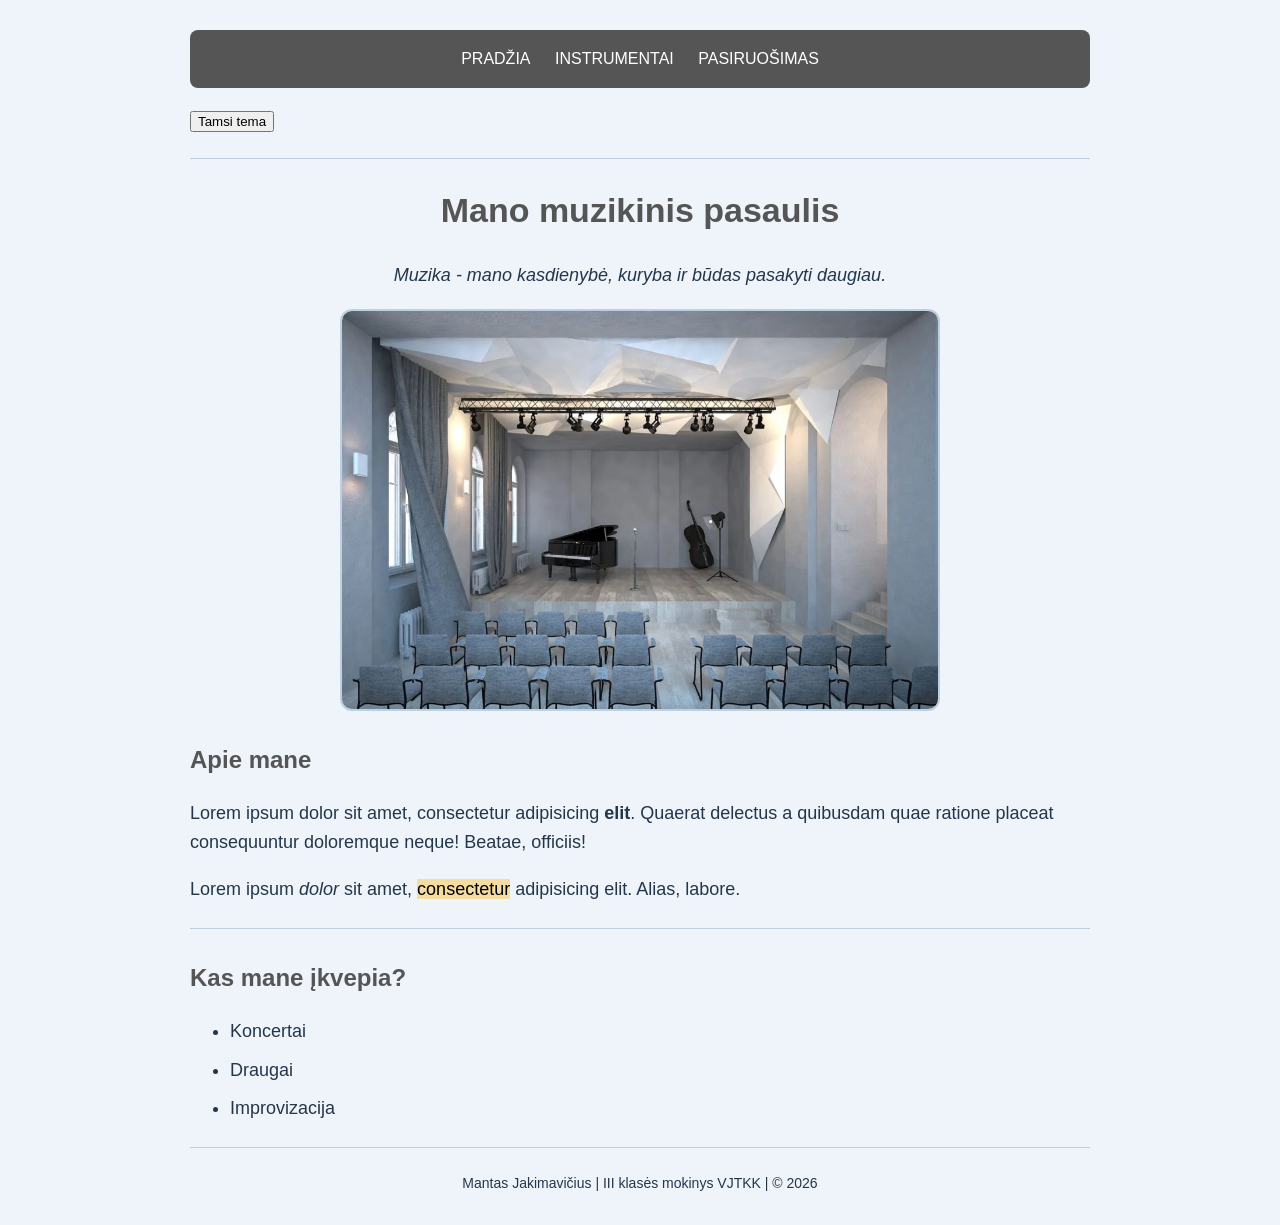
<file: index.html>
<!DOCTYPE html>
<html lang="lt">
<head>
    <meta charset="UTF-8">
    <meta name="viewport" content="width=device-width, initial-scale=1.0">
    <link rel="stylesheet" href="style.css">
    <script src="script.js" defer></script>
    <title>Pradžios puslapis</title>
</head>
<body>
    
    <nav>
        <a href="index.html">PRADŽIA</a>
        <a href="instrumentai.html">INSTRUMENTAI</a>
        <a href="pasiruosimas.html">PASIRUOŠIMAS</a>
    </nav>
    <p><button id="changeTheme" class="toggle-button" type="button" aria-pressed="false">Tamsi tema</button></p>
    <hr>
    <main>
        <h1>Mano muzikinis pasaulis</h1>
        <p class="intro">Muzika - mano kasdienybė, kuryba ir būdas pasakyti daugiau.</p>
        <img class="large" src="img/scena.png" alt="VJTKK scena">

        <h2>Apie mane</h2>
        <p>Lorem ipsum dolor sit amet, consectetur adipisicing <strong>elit</strong>. Quaerat delectus a quibusdam quae ratione placeat consequuntur doloremque neque! Beatae, officiis!</p>
        <p>Lorem ipsum <em>dolor</em> sit amet, <mark>consectetur</mark> adipisicing elit. Alias, labore.</p>
        <hr>

        <h2>Kas mane įkvepia?</h2>
        <ul>
            <li>Koncertai</li>
            <li>Draugai</li>
            <li>Improvizacija</li>
        </ul>
    </main>
    <footer>
        <hr>
        <p>Mantas Jakimavičius | III klasės mokinys VJTKK | &copy; 2026</p>
    </footer>

    
</body>
</html>
</file>
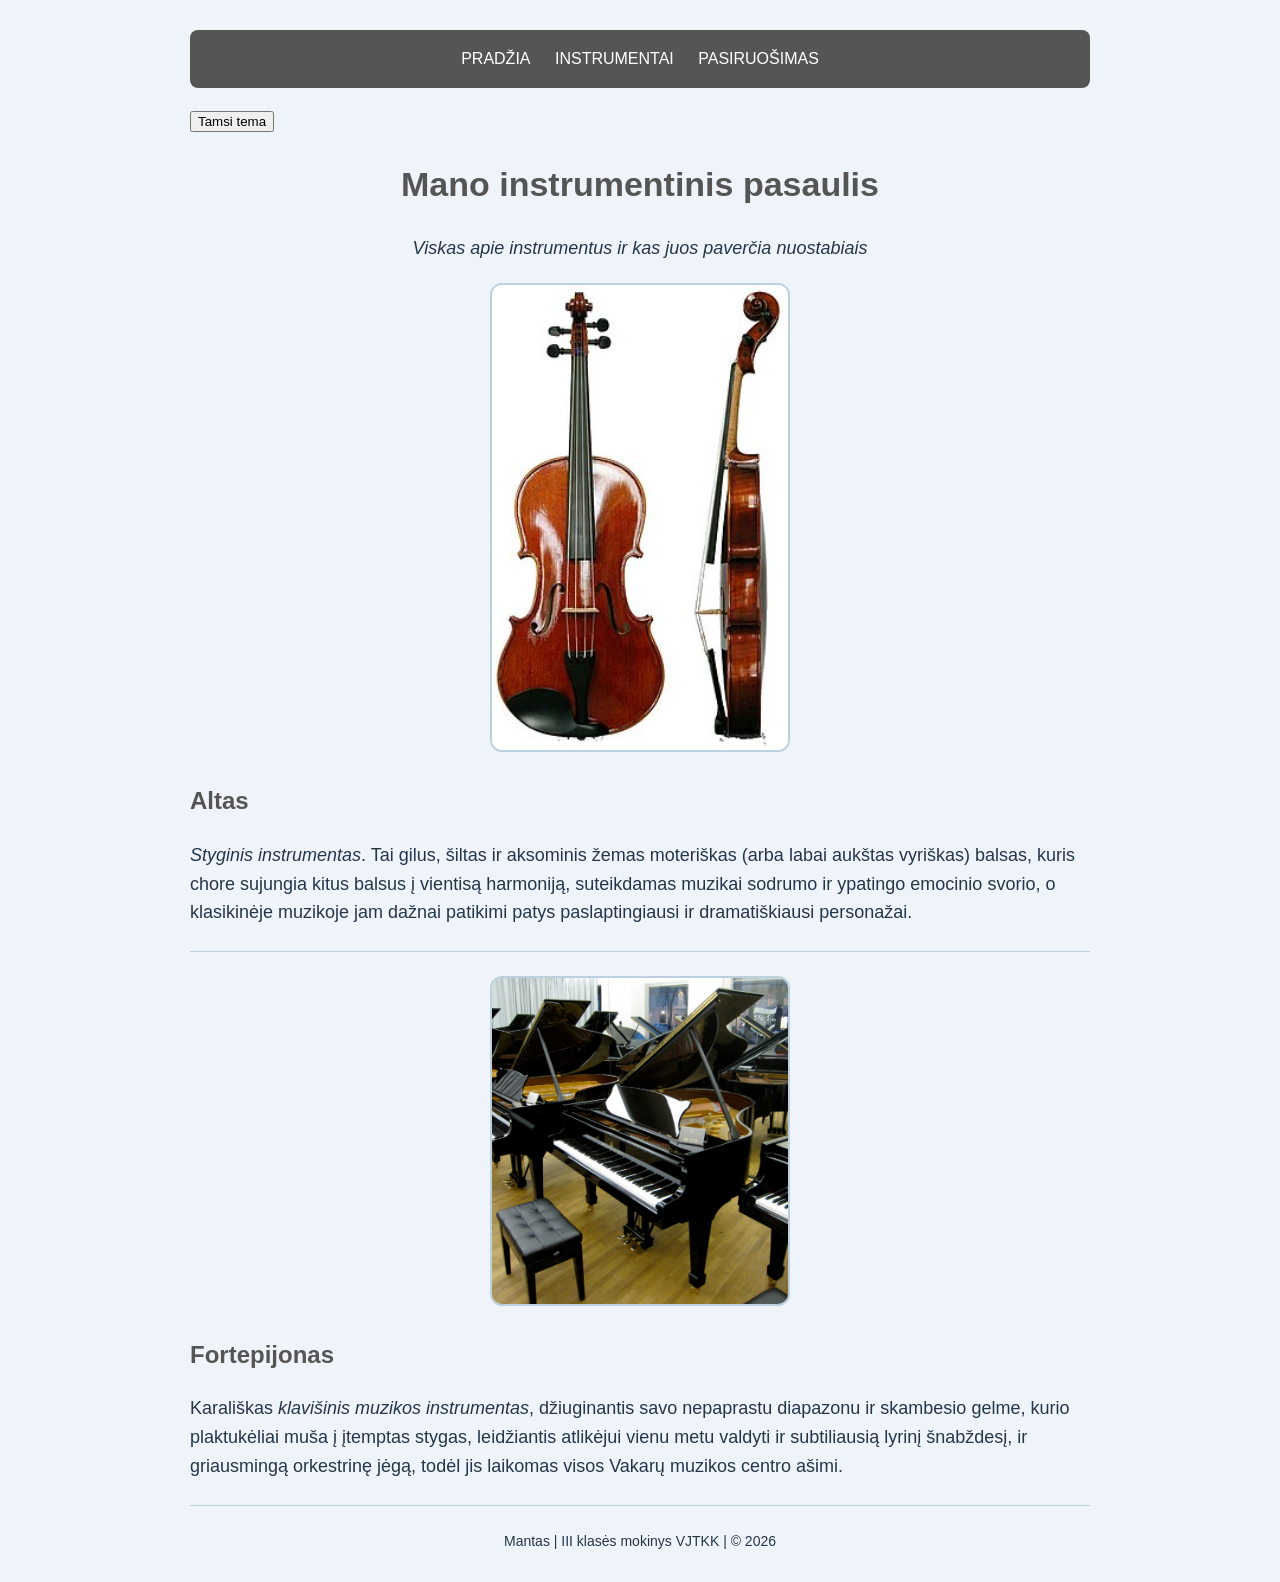
<file: instrumentai.html>
<!DOCTYPE html>
<html lang="lt">
<head>
    <meta charset="UTF-8">
    <meta name="viewport" content="width=device-width, initial-scale=1.0">
    <link rel="stylesheet" href="style.css">
    <script src="script.js" defer></script>
    <title>Instrumentų puslapis</title>
</head>
<body>
    <nav>
        <a href="index.html">PRADŽIA</a>
        <a href="instrumentai.html">INSTRUMENTAI</a>
        <a href="pasiruosimas.html">PASIRUOŠIMAS</a>
    </nav>
    <p><button id="changeTheme" class="toggle-button" type="button" aria-pressed="false">Tamsi tema</button></p>
    <main>
    <h1>Mano instrumentinis pasaulis</h1>
    <p class="intro">Viskas apie instrumentus ir kas juos paverčia nuostabiais</p>
    <img class="instrumentai" src="img/altas.png" alt="altas">
    <h2>Altas</h2>
    <p><em>Styginis instrumentas</em>. Tai gilus, šiltas ir aksominis žemas moteriškas (arba labai aukštas vyriškas) balsas, kuris chore sujungia kitus balsus į vientisą harmoniją, suteikdamas muzikai sodrumo ir ypatingo emocinio svorio, o klasikinėje muzikoje jam dažnai patikimi patys paslaptingiausi ir dramatiškiausi personažai.</p>

    <hr>

    <img class="instrumentai" src="img/pianinas.png" alt="pianinas">
    <h2>Fortepijonas</h2>
    <p>Karališkas <em>klavišinis muzikos instrumentas</em>, džiuginantis savo nepaprastu diapazonu ir skambesio gelme, kurio plaktukėliai muša į įtemptas stygas, leidžiantis atlikėjui vienu metu valdyti ir subtiliausią lyrinį šnabždesį, ir griausmingą orkestrinę jėgą, todėl jis laikomas visos Vakarų muzikos centro ašimi.</p>

    </main>
    <footer>
        <hr>
        <p>Mantas | III klasės mokinys VJTKK | &copy; 2026</p>
    </footer>
</body>
</html>
</file>
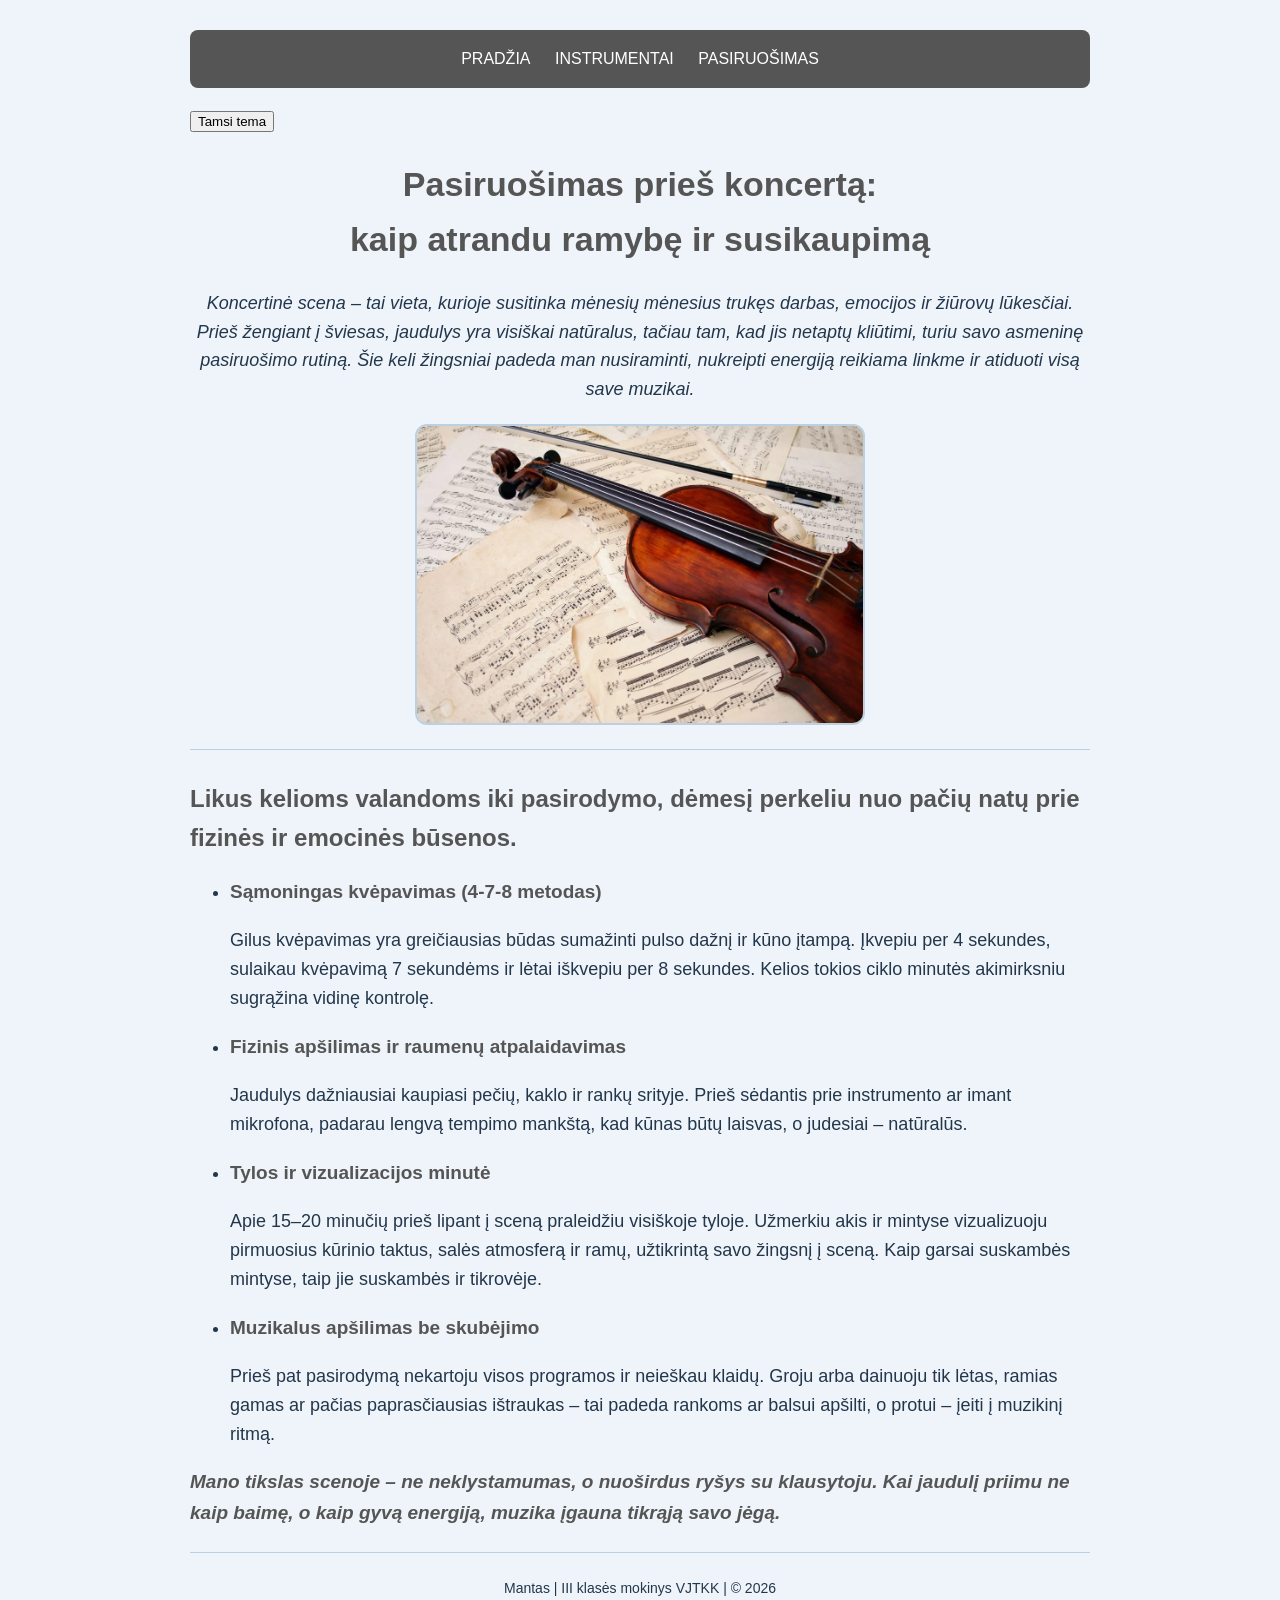
<file: pasiruosimas.html>
<!DOCTYPE html>
<html lang="lt">
<head>
    <meta charset="UTF-8">
    <meta name="viewport" content="width=device-width, initial-scale=1.0">
    <link rel="stylesheet" href="style.css">
    <script src="script.js" defer></script>
    <title>Pasiruošimo puslapis</title>
</head>
<body>
    <nav>
        <a href="index.html">PRADŽIA</a>
        <a href="instrumentai.html">INSTRUMENTAI</a>
        <a href="pasiruosimas.html">PASIRUOŠIMAS</a>
    </nav>
    <p><button id="changeTheme" class="toggle-button" type="button" aria-pressed="false">Tamsi tema</button></p>
    <main>
    <h1>Pasiruošimas prieš koncertą: <br> kaip atrandu ramybę ir susikaupimą</h1>
    <p class="intro">Koncertinė scena – tai vieta, kurioje susitinka mėnesių mėnesius trukęs darbas, emocijos ir žiūrovų lūkesčiai. Prieš žengiant į šviesas, jaudulys yra visiškai natūralus, tačiau tam, kad jis netaptų kliūtimi, turiu savo asmeninę pasiruošimo rutiną. Šie keli žingsniai padeda man nusiraminti, nukreipti energiją reikiama linkme ir atiduoti visą save muzikai.</p>
    <img class="pasiruosimas" src="img/pasiruosimas.png" alt="boom">
    <hr>

    <h2>Likus kelioms valandoms iki pasirodymo, dėmesį perkeliu nuo pačių natų prie fizinės ir emocinės būsenos.</h2>

    <ul>
        <li><h3>Sąmoningas kvėpavimas (4-7-8 metodas)</h3> <p>Gilus kvėpavimas yra greičiausias būdas sumažinti pulso dažnį ir kūno įtampą. Įkvepiu per 4 sekundes, sulaikau kvėpavimą 7 sekundėms ir lėtai iškvepiu per 8 sekundes. Kelios tokios ciklo minutės akimirksniu sugrąžina vidinę kontrolę.</p></li>
        <li><h3>Fizinis apšilimas ir raumenų atpalaidavimas</h3> <p>Jaudulys dažniausiai kaupiasi pečių, kaklo ir rankų srityje. Prieš sėdantis prie instrumento ar imant mikrofona, padarau lengvą tempimo mankštą, kad kūnas būtų laisvas, o judesiai – natūralūs.</p></li>
        <li><h3>Tylos ir vizualizacijos minutė</h3> <p>Apie 15–20 minučių prieš lipant į sceną praleidžiu visiškoje tyloje. Užmerkiu akis ir mintyse vizualizuoju pirmuosius kūrinio taktus, salės atmosferą ir ramų, užtikrintą savo žingsnį į sceną. Kaip garsai suskambės mintyse, taip jie suskambės ir tikrovėje.</p></li>
        <li><h3>Muzikalus apšilimas be skubėjimo</h3> <p>Prieš pat pasirodymą nekartoju visos programos ir neieškau klaidų. Groju arba dainuoju tik lėtas, ramias gamas ar pačias paprasčiausias ištraukas – tai padeda rankoms ar balsui apšilti, o protui – įeiti į muzikinį ritmą.</p></li>
    </ul>

    <h3><em>Mano tikslas scenoje – ne neklystamumas, o nuoširdus ryšys su klausytoju. Kai jaudulį priimu ne kaip baimę, o kaip gyvą energiją, muzika įgauna tikrąją savo jėgą.</em></h3>


    </main>
    <footer>
        <hr>
        <p>Mantas | III klasės mokinys VJTKK | &copy; 2026</p>
    </footer>
</body>
</html>
</file>
<file: style.css>
/* Bendri stiliai */
body {
  background-color: #eef4f9;
  color: #23364b;
  font-family: Arial, sans-serif;
  max-width: 900px;
  margin: 30px auto;
  padding: 0 20px;
  line-height: 1.6;
}

h1 {
  color: #555;
  font-size: 34px;
  text-align: center;
}

h2 {
  color: #555;
  font-size: 24px;
  margin-top: 30px;
}

h3 {
  color: #555;
  font-size: 19px;
  text-align: left;
}

p,
ul,
ol {
  font-size: 18px;
}

.intro {
  text-align: center;
  font-style: italic;
}


/* Visi paveikslėliai turi rėmelį ir suapvalintus kampus. */
img {
  width: 300px;
  max-width: 100%;
  height: auto;
  border: 2px solid #bdd0df;
  border-radius: 12px;
  box-sizing: border-box;
}

/* Klasė leidžia pasirinkti kitokį paveikslėlio plotį. */
.large {
  width: 600px;
  display: block;
  margin: 20px auto;
}

.instrumentai {
  width: 300px;
  display: block;
  margin: 20px auto;
}

.pasiruosimas {
  width: 450px;
  display: block;
  margin: 20px auto;
}

nav {
  background-color: #555;
  padding: 12px;
  text-align: center;
  border-radius: 8px;
}

nav a {
  display: inline-block;
  color: white;
  margin: 4px 10px;
}

a {
  color: #555;
  text-decoration: none;
}

a:hover {
    background: #fff;
    color: #555;
}

li {
    margin-bottom: 10px;
}

mark {
    background-color: #f5dda0;
}

hr {
    border: 0;
    border-top: 1px solid #bdd0df;
    margin: 24px 0px
}

footer {
    text-align: center;
}

footer p {
    font-size: 14px;
}
</file>
